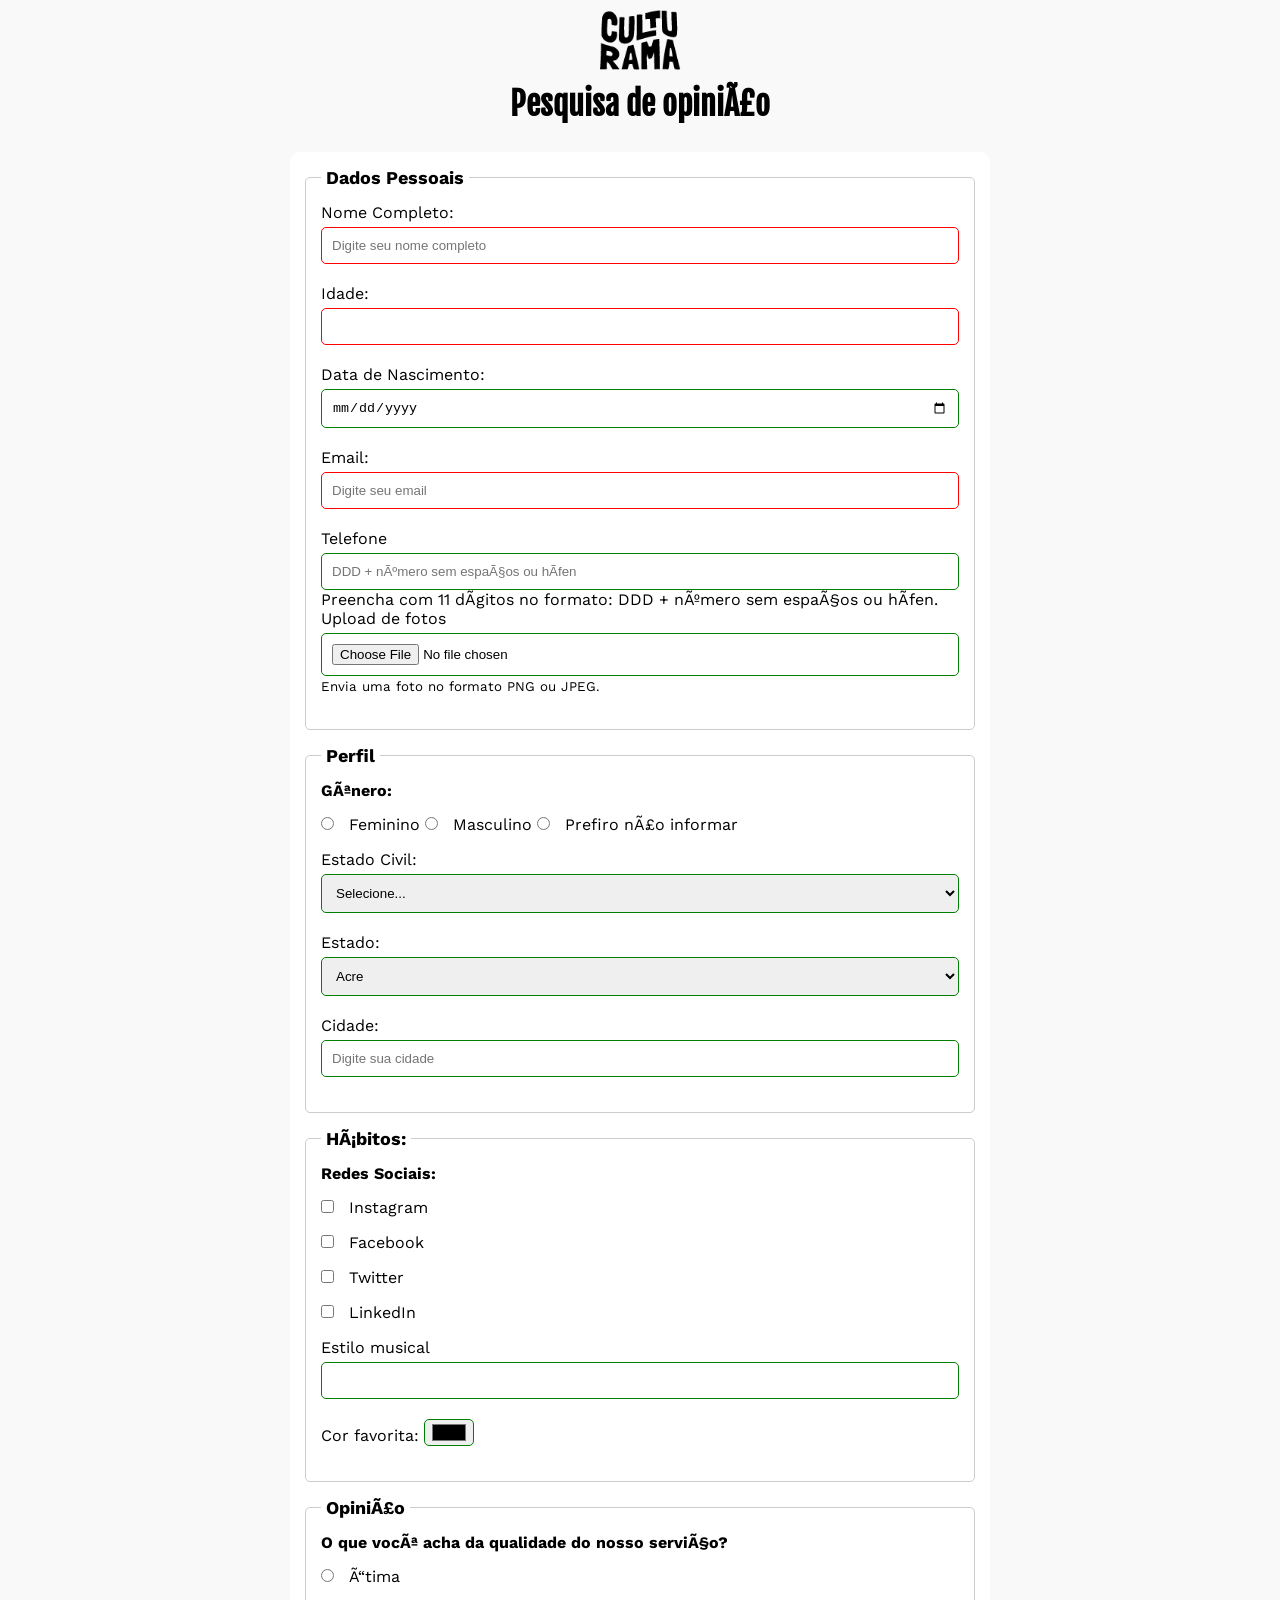
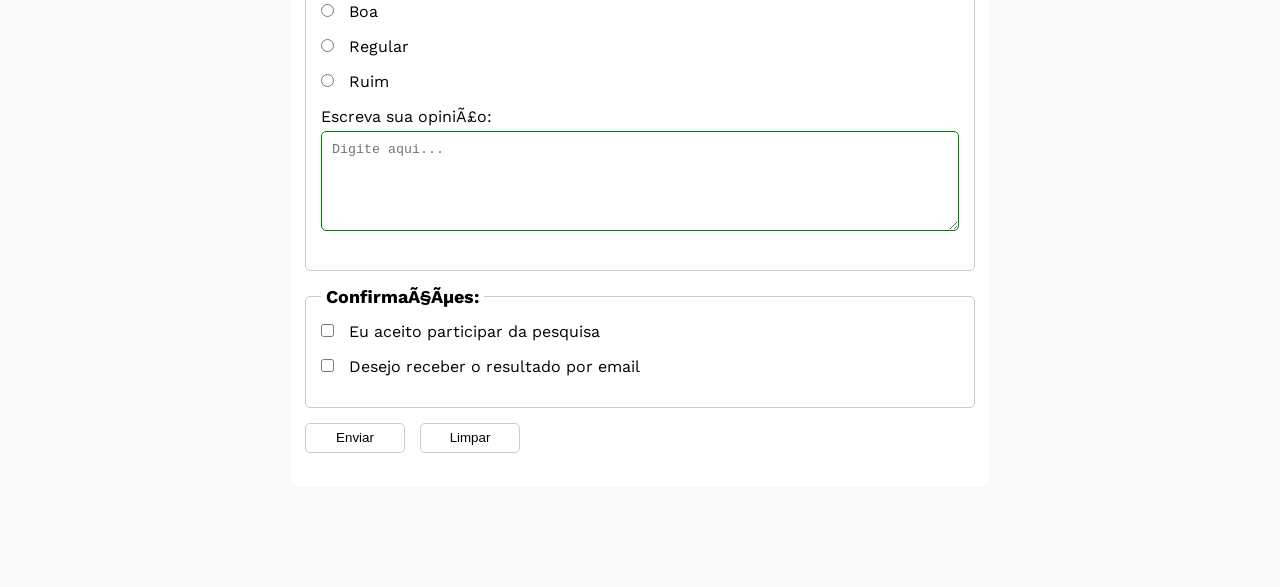
<file: index.html>
<!DOCTYPE html>
<html lang="en">

<head>
    <meta charset="pt-br">
    <meta name="viewport" content="width=device-width, initial-scale=1.0">
    <meta name="description" content="Participe da pesquisa cultural da Culturama em menos de 2 minutos">
    <meta name="robots" content="index, follow">
    <link  rel="icon" href="culturama-favico.png">
    <link rel="stylesheet" href="css/style.css">
    <link rel="preconnect" href="https://fonts.googleapis.com">
    <link rel="preconnect" href="https://fonts.gstatic.com" crossorigin>
    <link href="https://fonts.googleapis.com/css2?family=Fjalla+One&family=Work+Sans&display=swap" rel="stylesheet">

    <title>Pesquisa Culturama</title>
</head>

<body>
    <main>
        <header>
        <img src="img/logo-culturama.png" alt="Logo culturama">
        <h1>Pesquisa de opinião</h1>
        </header>
        <section>
        <form action="sucesso.html" method="get">
            <fieldset>                
                 <legend>Dados Pessoais</legend>
                <label for="name">Nome Completo:</label>
                <input id="name" type="text" name="userName" placeholder="Digite seu nome completo" required>
                <br>
                <label for="age">Idade:</label>
                <input id="age" type="number" name="userAge" min=12 max=100 required>
                <br>
                <label for="birthDate">Data de Nascimento:</label>
                <input id="birthDate" type="date" name="userbirthDate">
                <br>
                <label for="email">Email:</label>
                <input id="email" type="email" name="userEmail" placeholder="Digite seu email" required>
                <br>
                <label for="phoneNumber">Telefone</label>
                <input id="phoneNumber" type="tel" name="userPhoneNumber" pattern="[0-9]{11}" placeholder="DDD + número sem espaços ou hífen" aria-describedby="phoneHelp">
                <smal id="phoneHelp"> Preencha com 11 dígitos no formato: DDD + número sem espaços ou hífen.</smal>
                <br>
                <label for="image">Upload de fotos</label>
                <input id="image" type="file" accept="image/*" name="userImage" aria-describedby="imageHelp">
                <small id="imageHelp">Envia uma foto no formato PNG ou JPEG.</small>
            </fieldset> 

            <fieldset>
                <legend>Perfil</legend>
                <p>Gênero:</p>
                <input id="fem" type="radio" name="userGender" value="Feminino">
                <label for="fem">Feminino</label>

                <input id="masc" type="radio" name="userGender" value="Masculino">
                <label for="masc">Masculino</label>

                <input id="notInformed" type="radio" name="userGender" value="notInformed">
                <label for="notInformed">Prefiro não informar</label>
                <br>

                <label for="maritalStatus">Estado Civil:</label>
                <select id="maritalStatus" name="userMaritalStatus">
                    <option value="notInformed">Selecione...</option>
                    <option value="casado">Casado</option>
                    <option value="solteiro">Solteiro</option>
                    <option value="divorciado">Divorciado</option>
                    <option value="uniaoEstavel">União Estável</option>
                </select>

                <label for="state">Estado:</label>
                <select id="state" name="userState" required>
                    <option value="acre">Acre</option>
                    <option value="alagoas">Alagoas</option>
                    <option value="amapa">Amapá</option>
                    <option value="amazonas">Amazonas</option>
                    <option value="bahia">Bahia</option>
                    <option value="ceara">Ceará</option>
                    <option value="distritoFederal">Distrito Federal</option>
                    <option value="espiritoSanto">Espirito Santo</option>
                    <option value="goias">Goiás</option>
                    <option value="maranhao">Maranhão</option>
                    <option value="matoGrossoDoSul">Mato Grosso do Sul</option>
                    <option value="matoGrosso">Mato Grosso</option>
                    <option value="minasGerais">Minas Gerais</option>
                    <option value="para">Pará</option>
                    <option value="paraiba">Paraíba</option>
                    <option value="parana">Paraná</option>
                    <option value="pernambuco">Pernambuco</option>
                    <option value="piaui">Piauí</option>
                    <option value="rioDeJaneiro">Rio de Janeiro</option>
                    <option value="rioGrandeDoNorte">Rio Grande do Norte</option>
                    <option value="rioGrandeDoSul">Rio Grande do Sul</option>
                    <option value="rondonia">Rondônia</option>
                    <option value="roraima">Roraima</option>
                    <option value="santaCatarina">Santa Catarina</option>
                    <option value="saoPaulo">São Paulo</option>
                    <option value="sergipe">Sergipe</option>
                    <option value="tocantins">Tocantins</option>
                </select>
                <br>
                <label for="city">Cidade:</label>
                <input type="text" id="city" name="userCity" autocomplete="address-level2" placeholder="Digite sua cidade">
                <br>
            </fieldset>

            <fieldset>
                <legend>Hábitos:</legend>
                <p>Redes Sociais:</p>            
                <input id="instagram" type="checkbox" name="social" value="instagram">
                <label for="instagram">Instagram</label>
                <br>
                <input id="facebook" type="checkbox" name="social" value="facebook">
                <label for="facebook">Facebook</label>
                <br>
                <input id="twitter" type="checkbox" name="social" value="twitter">
                <label for="twitter">Twitter</label>
                <br>
                <input id="linkedin" type="checkbox" name="social" value="Linkedin">
                <label for="linkedin">LinkedIn</label>
                <br>
                <label for="musicStyle">Estilo musical</label>
                <input list="styleTypes" id="musicStyle" name="userMusicStyle" type="text">
                <datalist id="styleTypes">
                    <option value="Rock">
                    <option value="Pop">
                    <option value="Hip Hop">
                    <option value="Eletrônica">
                    <option value="Samba">
                    <option value="Sertanejo">
                    <option value="Forró">
                    <option value="Pagode">
                    <option value="Funk">
                </datalist>
                <br>
                <label for="favoriteColor">Cor favorita:</label>
                <input type="color" id="favoriteColor" name="userFavoriteColor">
            </fieldset>

            <fieldset>
                <legend>Opinião</legend>
                <p>O que você acha da qualidade do nosso serviço?</p>

                <input type="radio" id="otimo" name="userServiceOpinion" value="otima">
                <label for="otimo">Ótima</label><br>

                <input type="radio" id="boa" name="userServiceOpinion" value="boa">
                <label for="boa">Boa</label><br>

                <input type="radio" id="regular" name="userServiceOpinion" value="regular">
                <label for="regular">Regular</label><br>

                <input type="radio" id="ruim" name="userServiceOpinion" value="ruim">
                <label for="ruim">Ruim</label><br>

                <label for="comment">Escreva sua opinião:</label><br>
                <textarea id="comment" name="userComment" rows="4" cols="50" placeholder="Digite aqui..."></textarea>
            </fieldset>

            <fieldset>
                <legend>Confirmações:</legend>
                <input type="checkbox" id="userLgpd" name="userLgpdTerm" value="accepted" required>
                <label for="userLgpdTerm">Eu aceito participar da pesquisa</label>
                <br>
                <input type="checkbox" id="getResult" name="userGetResult" value="accepted">
                <label for="userGetResult">Desejo receber o resultado por email</label>
            </fieldset>

            <button type="submit" aria-label="Enviar dados do formulário">Enviar</button>
            <button type="reset" aria-label="Limpar campos do formulário">Limpar</button>

            <br>

            <br>
        </form>
        </section>
    </main>

    
    
</body>
</html>
</file>
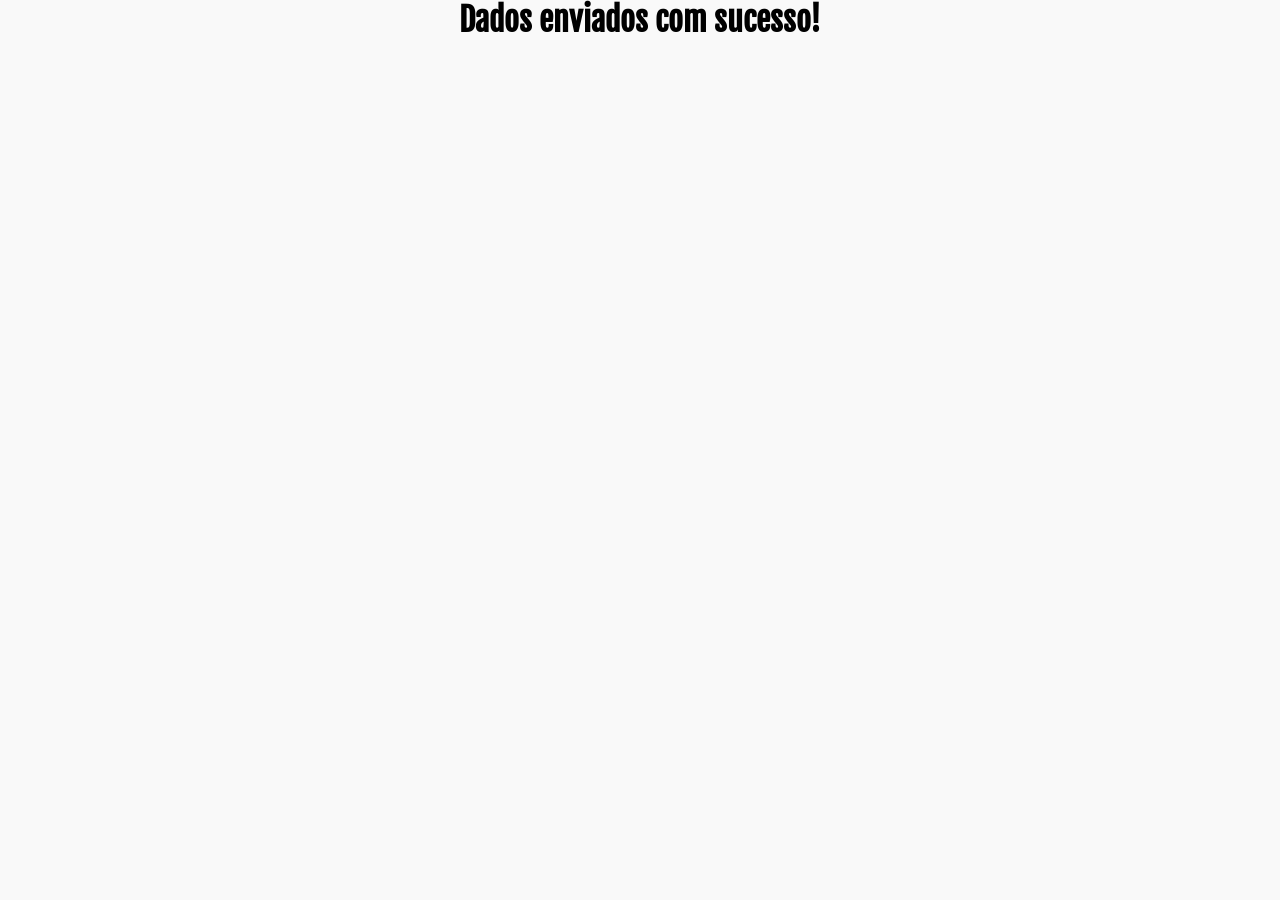
<file: sucesso.html>
<!DOCTYPE html>
<html lang="pt-br">
<head>
    <link  rel="icon" href="culturama-favico.png">
    <link rel="stylesheet" href="css/style.css">
    <link rel="preconnect" href="https://fonts.googleapis.com">
    <link rel="preconnect" href="https://fonts.gstatic.com" crossorigin>
    <link href="https://fonts.googleapis.com/css2?family=Fjalla+One&family=Work+Sans&display=swap" rel="stylesheet">

    <title>Pesquisa Culturama</title>
</head>
<body>
    <h1 role="alert">Dados enviados com sucesso!</h1>
    
</body>
</html>
</file>
<file: css/style.css>
* {
        margin: 0;
        padding: 0;
        box-sizing: border-box;
}

body{
    background-color: #f9f9f9;
    font-family: "Work Sans", sans-serif;
}

main{
   width: 100%;
   max-width: 700px;
   margin: 0 auto;   
}

header{
    text-align: center;
    margin-bottom: 28px;
}

img{
    width: 100px;
}

h1{
    font-family: "Fjalla One", sans-serif;
    text-align: center;
}

form{
    background-color: #ffffff;
    padding: 15px;
    border-radius: 10px;
    margin-bottom: 100px;
}

input{
    padding: 6px;
}

fieldset{
    padding: 15px;
    border: 1px solid #cccccc;
    border-radius: 5px;
    margin-bottom: 15px;
}

legend{
    font-weight: bold;
    font-size: 18px;
    padding: 0 5px;
}

input, select, textarea{
    width: 100%;
    padding: 10px;
    margin-bottom: 20px;
    border: 1px solid #cccccc;
    border-radius: 5px;
}

textarea{
    min-height: 100px;
}

input[type="radio"],
input[type="checkbox"]{
    width: auto;
    margin-right: 10px;
}

input[type="color"]{
    width: 50px;
    padding: 0 5px;    
}

label{
    display: inline-block;
    margin-bottom: 5px;
}

input[type="tel"],
input[type="file"]{
    margin-bottom: 0;    
}

small{
    margin-bottom: 20px;
    display: inline-block;
}

input:invalid, 
select:invalid, 
textarea:invalid {
    border-color: red;
}

input:valid,
select:valid,
textarea:valid {
    border-color: green;
}

p{
    font-weight: bold;
    margin-bottom: 15px;
}

button{
    width: 100px;
    height: 30px;
    margin-right: 10px;
    background-color: #ffffff;
    border: 1px solid #cccccc;
    border-radius: 5px;
    cursor: pointer;
}

button[type="submit"]:hover {
    background-color: green;
    color: #ffffff;
}

button[type="reset"]:hover {
    background-color: orangered;
    color: #ffffff;
}
</file>
